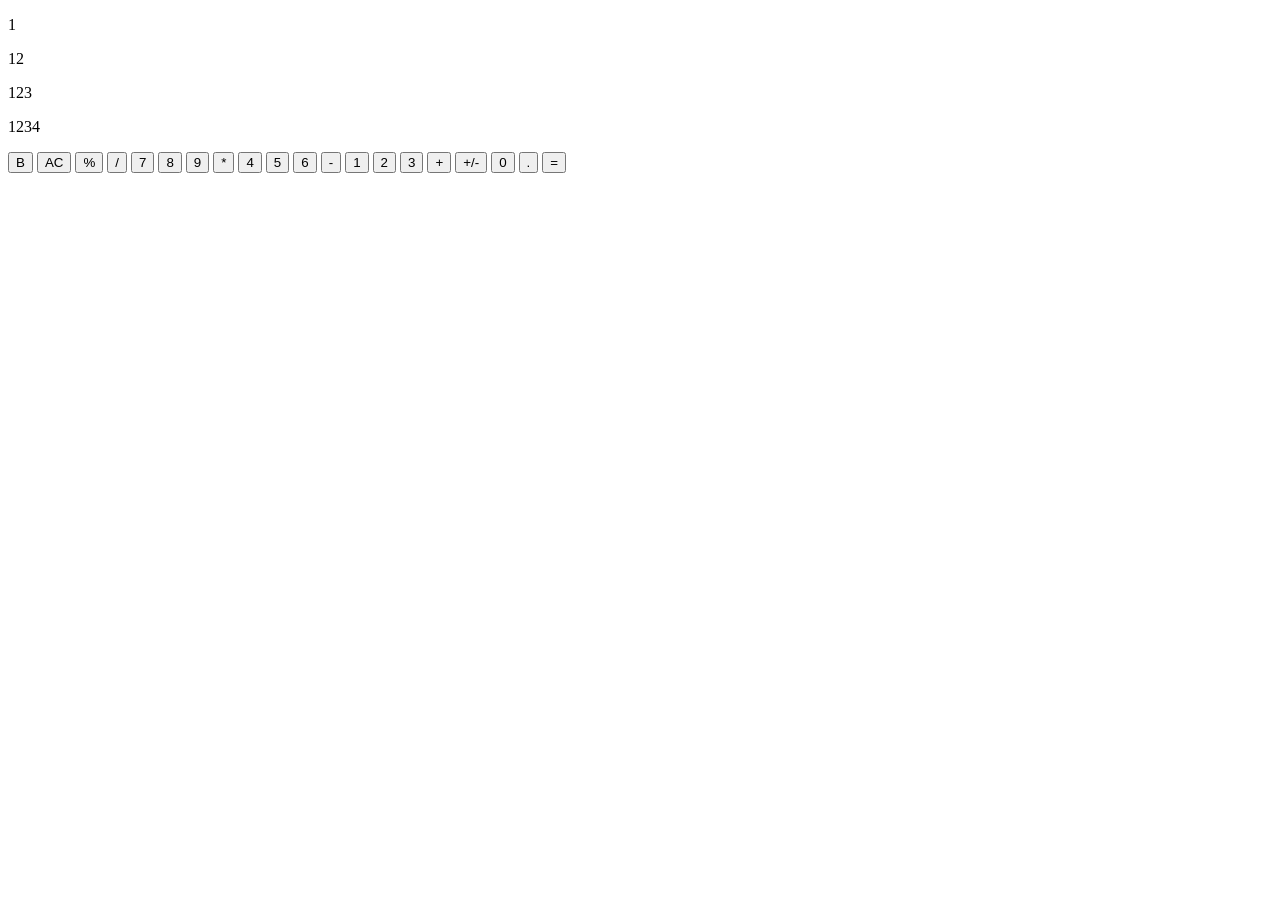
<file: calculator/index.html>
<!doctype html>
<html lang="en">
  <head>
    <meta charset="UTF-8" />
    <meta name="viewport" content="width=device-width, initial-scale=1.0" />
    <title>Document</title>
  </head>
  <body>
    <section class="wrapper">
      <div class="display">
        <p class="oldest">1</p>
        <p class="old">12</p>
        <p class="last">123</p>
        <p class="current">1234</p>
      </div>
      <div class="buttons">
        <button class="clear">B</button>
        <button class="delete">AC</button>
        <button class="percent">%</button>
        <button class="operator">/</button>
        <button class="number">7</button>
        <button class="number">8</button>
        <button class="number">9</button>
        <button class="operator">*</button>
        <button class="number">4</button>
        <button class="number">5</button>
        <button class="number">6</button>
        <button class="operator">-</button>
        <button class="number">1</button>
        <button class="number">2</button>
        <button class="number">3</button>
        <button class="operator">+</button>
        <button class="sign">+/-</button>
        <button class="number">0</button>
        <button class="dot">.</button>
        <button class="equal">=</button>
      </div>
    </section>
    <script src="script.js"></script>
  </body>
</html>
</file>
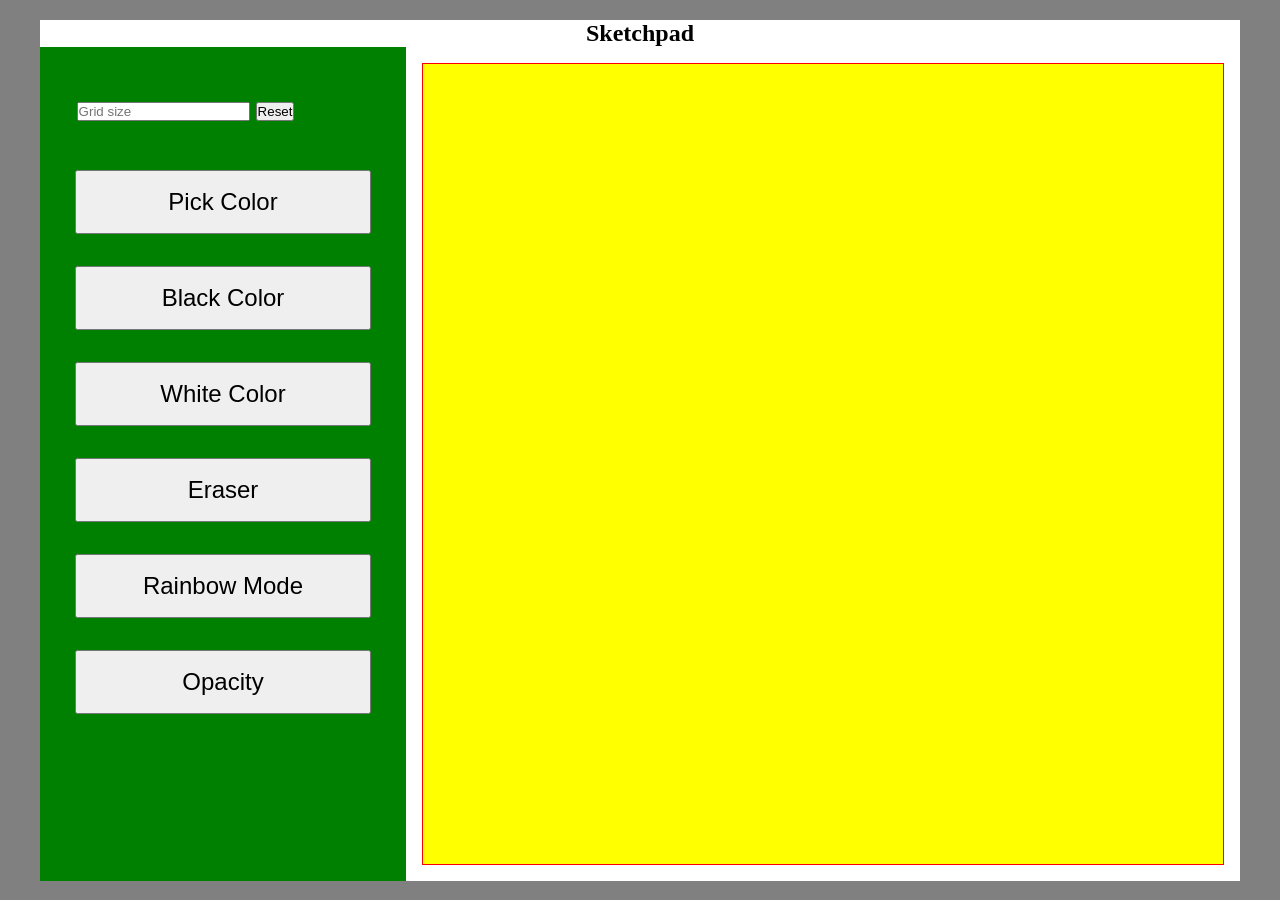
<file: etch-a-sketch/index.html>
<!doctype html>
<html lang="en">
  <head>
    <meta charset="UTF-8" />
    <meta name="viewport" content="width=device-width, initial-scale=1.0" />
    <link rel="stylesheet" href="style.css" />
    <title>Etch a sketch</title>
  </head>
  <body>
    <section>
      <h1>Sketchpad</h1>
      <div class="flex">
        <div class="wrapper">
          <menu>
            <div>
              <input type="text" class="gridSize" placeholder="Grid size" />
              <button class="resetBtn">Reset</button>
            </div>
            <button class="pickBtn">Pick Color</button>
            <button class="blackBtn">Black Color</button>
            <button class="whiteBtn">White Color</button>
            <button class="eraseBtn">Eraser</button>
            <button class="rainbowBtn">Rainbow Mode</button>
            <button class="opacityBtn">Opacity</button>
          </menu>
          <div class="sketch"></div>
        </div>
      </div>
    </section>
  </body>
  <script src="./script.js"></script>
</html>
</file>
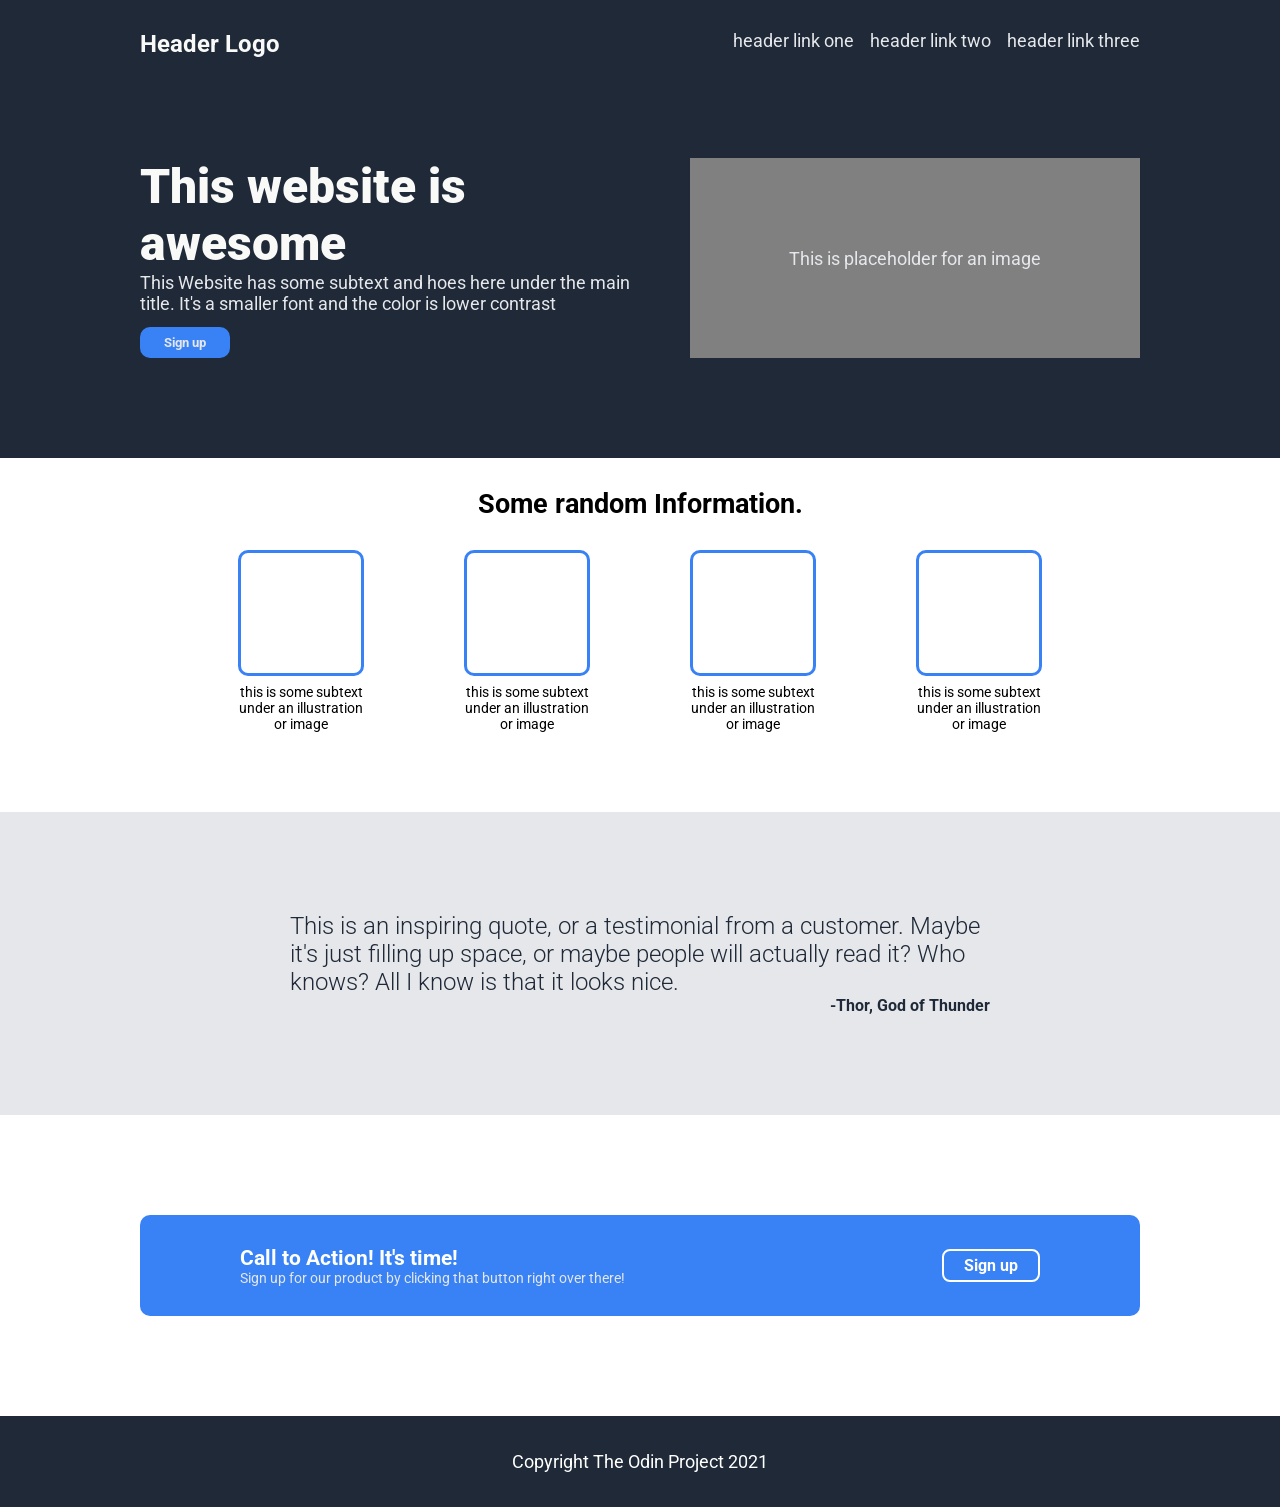
<file: landing-page/index.html>
<!DOCTYPE html>
<html lang="en">
<head>
    <meta charset="UTF-8">
    <meta name="viewport" content="width=device-width, initial-scale=1.0">
    <link rel="stylesheet" href="style.css">
    <link rel="preconnect" href="https://fonts.googleapis.com">
    <link rel="preconnect" href="https://fonts.gstatic.com" crossorigin>
    <link href="https://fonts.googleapis.com/css2?family=Roboto:ital,wght@0,100..900;1,100..900&display=swap" rel="stylesheet">
    <title>Document</title>
</head>
<body>
    <header>
        <div class="wrapper-header">
            <div class="wrapper-top">
                <p>Header Logo</p>
                <ul>
                    <li>header link one</li>
                    <li>header link two</li>
                    <li>header link three</li>
                </ul>
            </div>
            <div class="wrapper-text">
                <div class="text-left">
                    <h1>This website is awesome</h1>
                    <p>This Website has some subtext and hoes here under the main title. It's a smaller font and the color is lower contrast</p>
                    <button class="btn-sign">Sign up</button>
                </div>
                <!-- <img src="" alt="" class="img-hero"> -->
                 <div class="img">This is placeholder for an image</div>
            </div>    
        </div>
    </header>
    <div class="flex">
        <article class="top">
            <h2>Some random Information.</h2>
            <div class="wrap-cards">
                <div class="box">
                    <div class="box-img"></div>
                    <p>this is some subtext under an illustration or image</p>
                </div>
                <div class="box">
                    <div class="box-img"></div>
                    <p>this is some subtext under an illustration or image</p>
                </div>
                <div class="box">
                    <div class="box-img"></div>
                    <p>this is some subtext under an illustration or image</p>
                </div>
                <div class="box">
                    <div class="box-img"></div>
                    <p>this is some subtext under an illustration or image</p>
                </div>
        
            </div>
        </article>

    </div>

    <div class="flex quote">
    <article class="mid">
        <div class="wrapper">
            <p>This is an inspiring quote, or a testimonial from a customer. Maybe it's just filling up space, or maybe people will actually read it? Who knows? All I know is that it looks nice.</p>
            <p class="mid-author">-Thor, God of Thunder</p>
        </div>
    </article>
    </div>

    <div class="flex">
        <article class="bottom">
            <div class="call">
                
                    <div class="wrap-call">
                        <h3>Call to Action! It's time!</h3>
                        <p>Sign up for our product by clicking that button right over there!</p>
                    </div>
                <button class="btn-sign">Sign up</button>
            </div>
        </article>
    </div>
    <footer class="flex">
        Copyright The Odin Project 2021
    </footer>
    
    
</body>
</html>
</file>
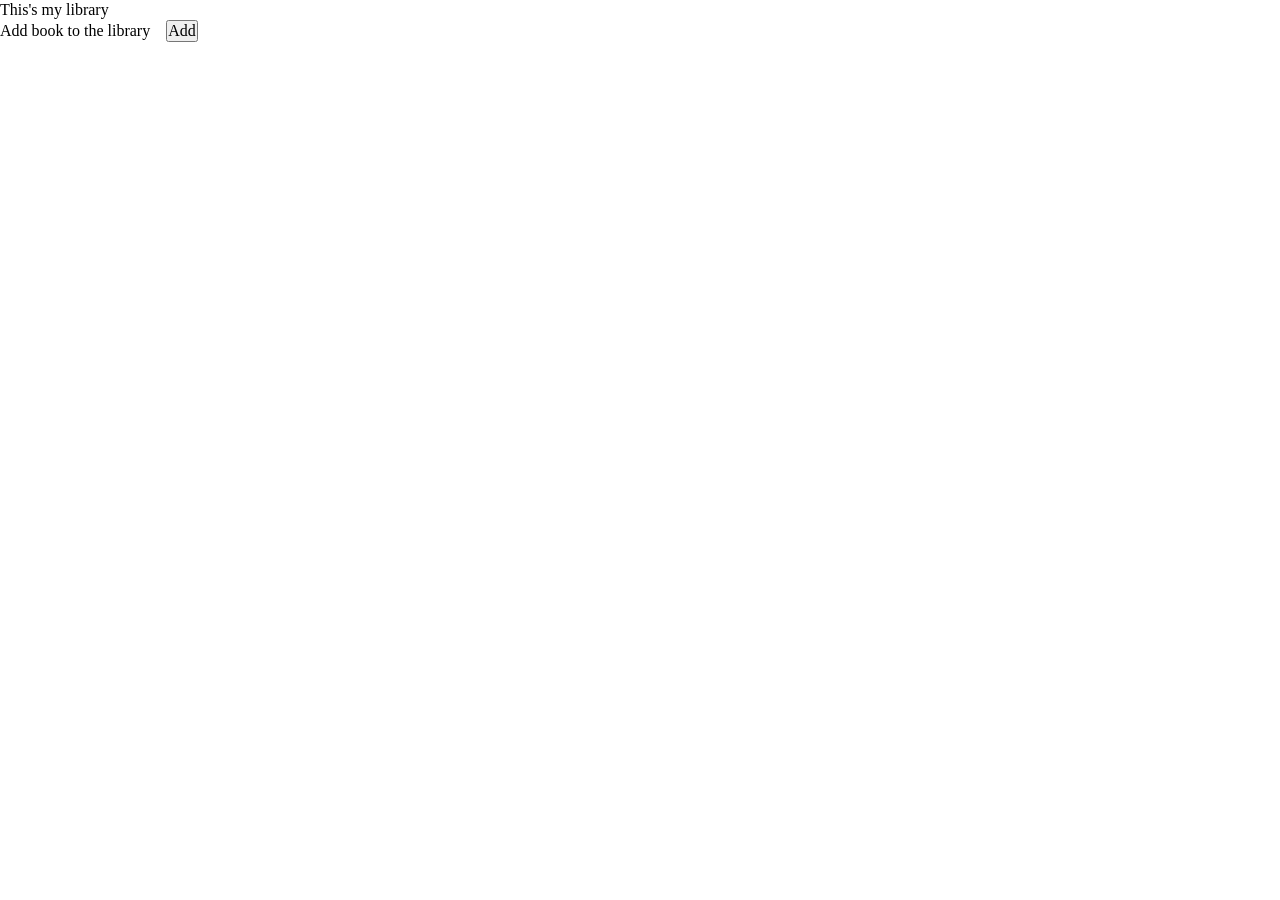
<file: myLibrary/index.html>
<!doctype html>
<html lang="en">
  <head>
    <meta charset="UTF-8" />
    <meta name="viewport" content="width=device-width, initial-scale=1.0" />
    <link rel="stylesheet" href="style.css" />
    <title>Document</title>
  </head>
  <body>
    <div class="wrapper">
      <h1>This's my library</h1>
      <div class="add_book">
        <p>Add book to the library</p>
        <button class="add">Add</button>
      </div>
      <div class="form visibility">
        <form action="" method="get">
          <div class="element">
            <p>Title</p>
            <input class="title" type="text" name="" id="" />
          </div>
          <div class="element">
            <p>Author</p>
            <input class="author" type="text" name="" id="" />
          </div>
          <div class="element">
            <p>Nr. of pages</p>
            <input class="pages" type="text" name="" id="" />
          </div>
          <div class="element">
            <p>Did you read id yet?</p>
            <input class="read" type="text" name="" id="" />
          </div>
          <button class="formBtn">Add book</button>
        </form>
      </div>
      <div class="container">
        <!-- <div class="card">Hello</div> -->
      </div>
    </div>
    <script src="./script.js"></script>
  </body>
</html>
</file>
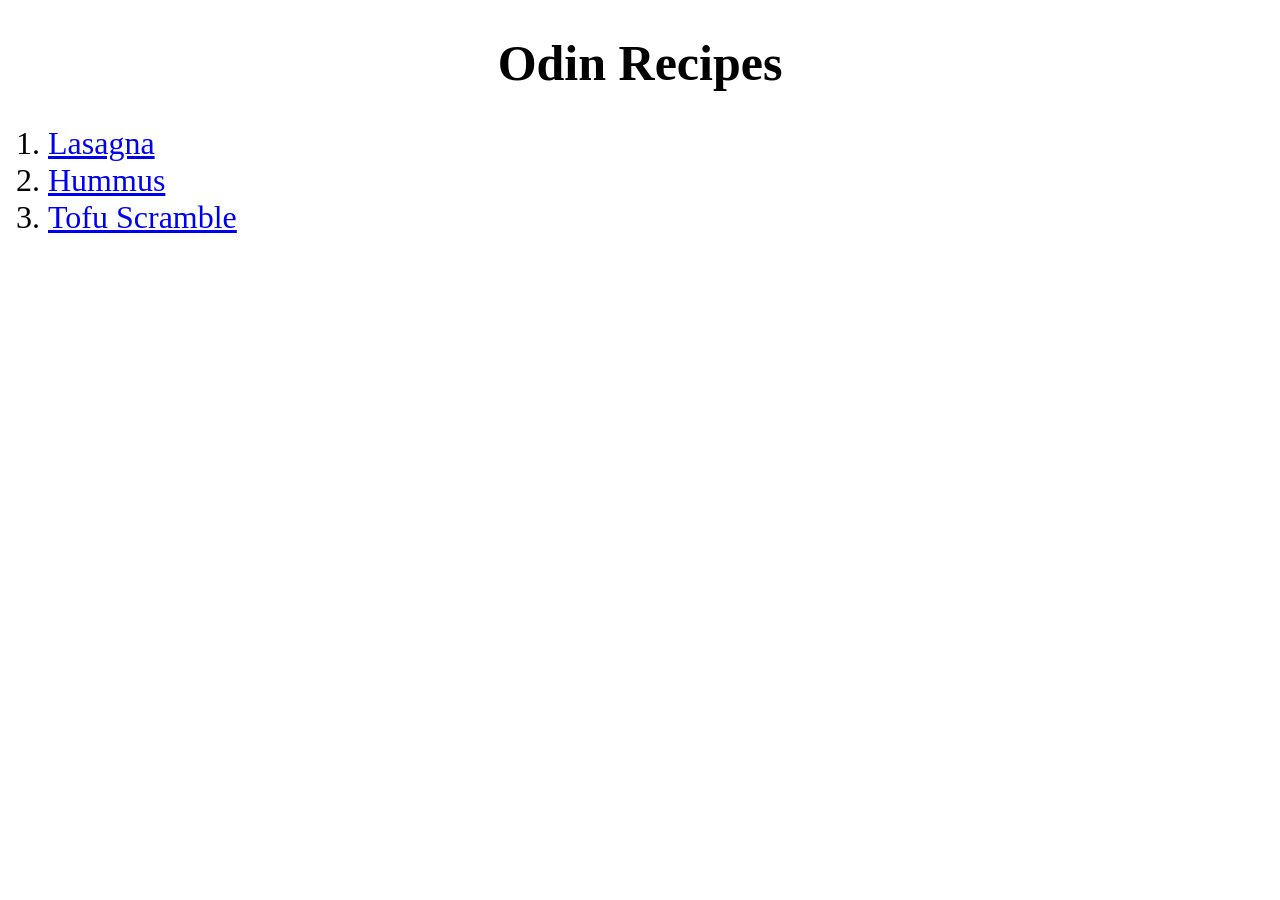
<file: odin-recipes/index.html>
<!DOCTYPE html>
<html lang="en">
<head>
    <meta charset="UTF-8">
    <meta name="viewport" content="width=device-width, initial-scale=1.0">
    <link rel="stylesheet" href="css/style.css">
    <title>Document</title>
</head>
<body>
    <h1 class="title">Odin Recipes</h1>
    <ol>
        <li><a href="recipes/lasagna.html">Lasagna</a></li>
        <li><a href="recipes/hummus.html">Hummus</a></li>
        <li><a href="recipes/tofu-scramble.html">Tofu Scramble</a></li>
    </ol>

</body>
</html
</file>
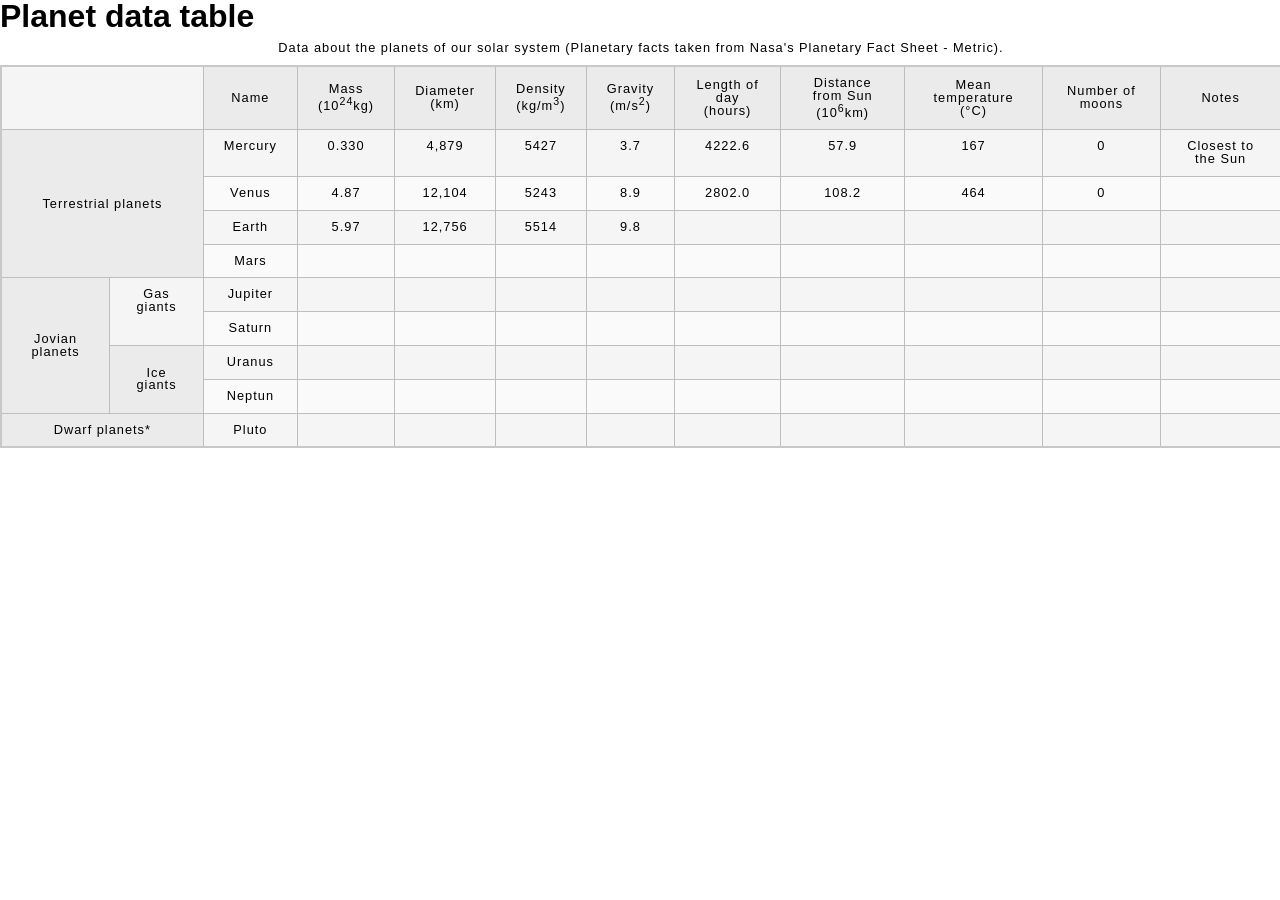
<file: planet-data-table/index.html>
<!doctype html>
<html lang="en-US">
  <head>
    <meta charset="utf-8" />
    <meta name="viewport" content="width=device-width" />
    <title>Planet data table</title>
    <link href="style.css" rel="stylesheet" />
  </head>
  <body>
    <h1>Planet data table</h1>
    <table>
      <caption>
        Data about the planets of our solar system (Planetary facts taken from
        <a href="http://nssdc.gsfc.nasa.gov/planetary/factsheet/"
          >Nasa's Planetary Fact Sheet - Metric</a
        >).
      </caption>
      <thead>
        <tr>
          <td colspan="2"></td>
          <th>Name</th>
          <th>Mass <br /><span>(10<sup>24</sup>kg)</span></th>
          <th>Diameter <br /><span>(km)</span></th>
          <th>Density <br /><span>(kg/m<sup>3</sup>)</span></th>
          <th>Gravity <br /><span>(m/s<sup>2</sup>)</span></th>
          <th>Length of day <br /><span>(hours)</span></th>
          <th>Distance from Sun <br /><span>(10<sup>6</sup>km)</span></th>
          <th>Mean temperature <br /><span>(°C)</span></th>
          <th>Number of moons</th>
          <th>Notes</th>
        </tr>
      </thead>
      <tbody>
        <tr>
          <th colspan="2" rowspan="4">Terrestrial planets</th>
          <td>Mercury</td>
          <td>0.330</td>
          <td>4,879</td>
          <td>5427</td>
          <td>3.7</td>
          <td>4222.6</td>
          <td>57.9</td>
          <td>167</td>
          <td>0</td>
          <td>Closest to the Sun</td>
        </tr>
        <tr>
          <td>Venus</td>
          <td>4.87</td>
          <td>12,104</td>
          <td>5243</td>
          <td>8.9</td>
          <td>2802.0</td>
          <td>108.2</td>
          <td>464</td>
          <td>0</td>
          <td></td>
        </tr>
        <tr>
          <td>Earth</td>
          <td>5.97</td>
          <td>12,756</td>
          <td>5514</td>
          <td>9.8</td>
          <td></td>
          <td></td>
          <td></td>
          <td></td>
          <td></td>
        </tr>
        <tr>
          <td>Mars</td>
          <td></td>
          <td></td>
          <td></td>
          <td></td>
          <td></td>
          <td></td>
          <td></td>
          <td></td>
          <td></td>
        </tr>
        <tr>
          <th rowspan="4">Jovian planets</th>
          <td rowspan="2">Gas giants</td>
          <td>Jupiter</td>
          <td></td>
          <td></td>
          <td></td>
          <td></td>
          <td></td>
          <td></td>
          <td></td>
          <td></td>
          <td></td>
        </tr>
        <tr>
          <td>Saturn</td>
          <td></td>
          <td></td>
          <td></td>
          <td></td>
          <td></td>
          <td></td>
          <td></td>
          <td></td>
          <td></td>
        </tr>
        <tr>
          <th rowspan="2">Ice giants</th>
          <td>Uranus</td>
          <td></td>
          <td></td>
          <td></td>
          <td></td>
          <td></td>
          <td></td>
          <td></td>
          <td></td>
          <td></td>
        </tr>
        <tr>
          <td>Neptun</td>
          <td></td>
          <td></td>
          <td></td>
          <td></td>
          <td></td>
          <td></td>
          <td></td>
          <td></td>
          <td></td>
        </tr>
        <tr>
          <th colspan="2">Dwarf planets*</th>
          <td>Pluto</td>
          <td></td>
          <td></td>
          <td></td>
          <td></td>
          <td></td>
          <td></td>
          <td></td>
          <td></td>
          <td></td>
        </tr>
      </tbody>
    </table>
  </body>
</html>
</file>
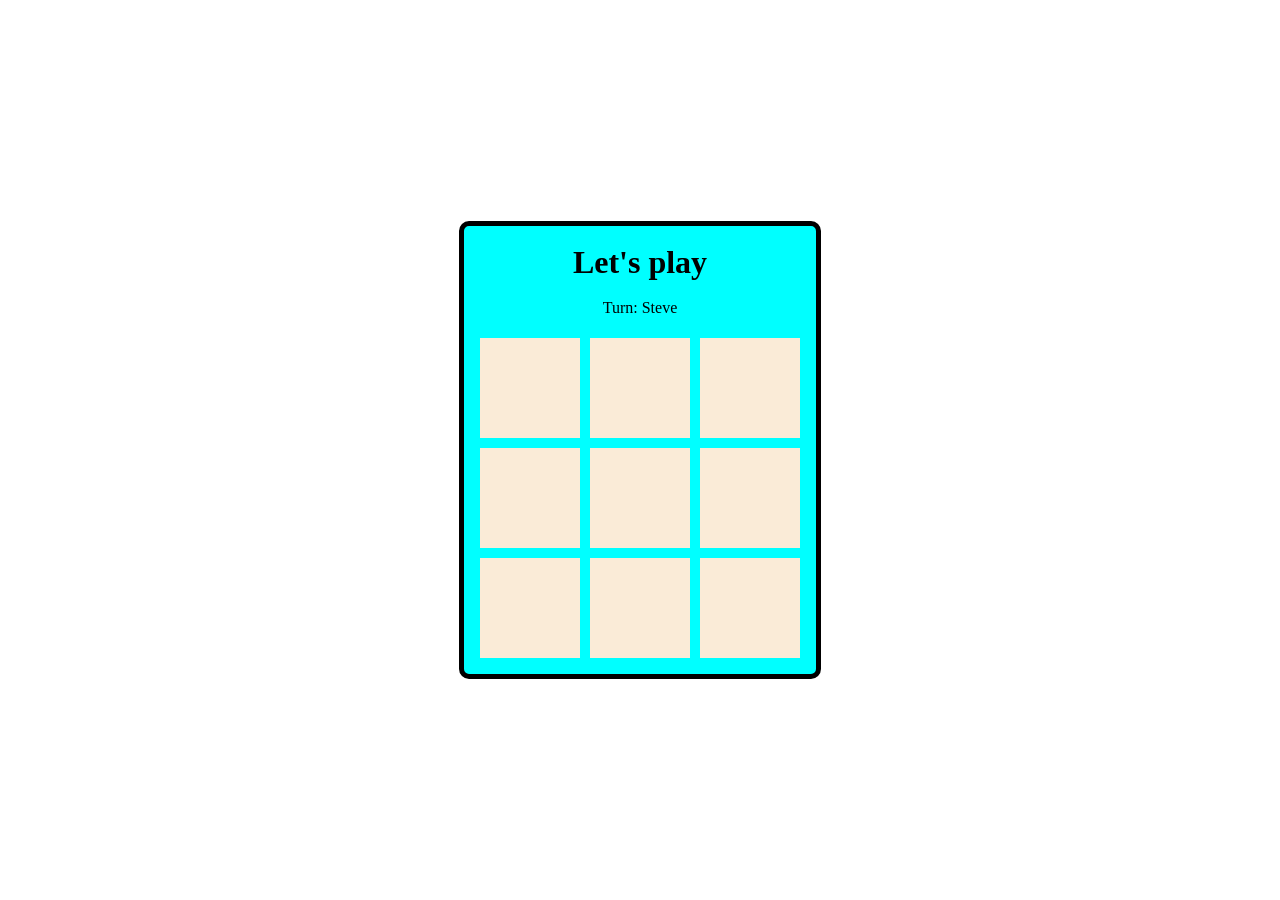
<file: tick-tac-toe/index.html>
<!doctype html>
<html lang="en">
  <head>
    <meta charset="UTF-8" />
    <meta name="viewport" content="width=device-width, initial-scale=1.0" />
    <link rel="stylesheet" href="style.css" />
    <title>Document</title>
  </head>
  <body>
    <div class="wrap">
      <h1 class="title">Let's play</h1>
      <p>Turn: <span class="player">Steve</span></p>
      <p class="status visibility">Board</p>
      <div class="cell_wrap">
        <div class="cell"></div>
        <div class="cell"></div>
        <div class="cell"></div>
        <div class="cell"></div>
        <div class="cell"></div>
        <div class="cell"></div>
        <div class="cell"></div>
        <div class="cell"></div>
        <div class="cell"></div>
      </div>
    </div>
    <script src="./script.js"></script>
  </body>
</html>
</file>
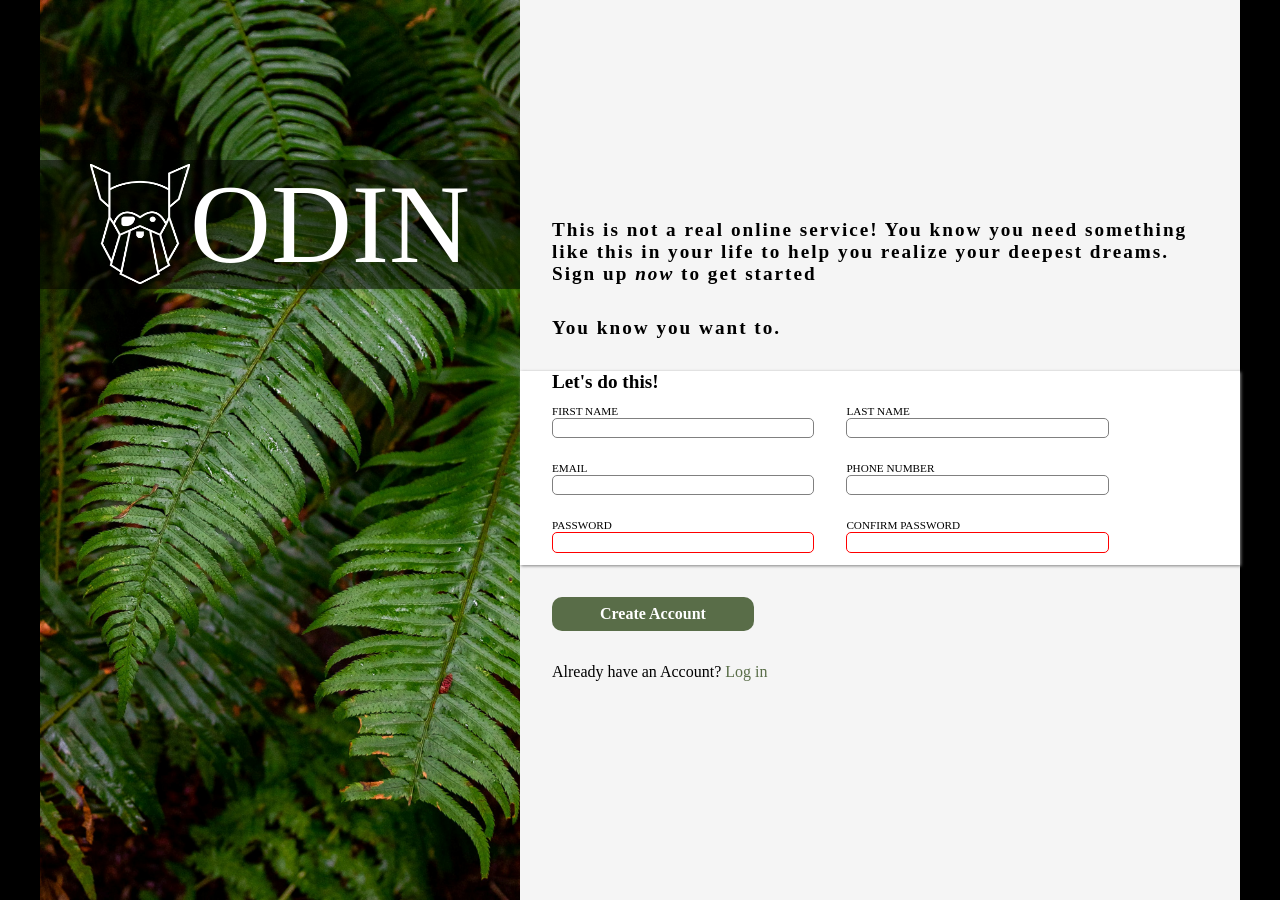
<file: valid-form/index.html>
<!doctype html>
<html lang="en">
  <head>
    <meta charset="UTF-8" />
    <meta name="viewport" content="width=device-width, initial-scale=1.0" />
    <link rel="stylesheet" href="style.css" />
    <title>Odin Form</title>
  </head>
  <body>
    <div class="wrapper">
      <section class="left">
        <div class="wrap">
          <img
            src="./odin-lined.png"
            alt="Odin Project logo, white outline of a viking mask"
          />
          <p>ODIN</p>
        </div>
      </section>
      <section class="right">
        <section>
          <div class="top">
            <h1 class="title">
              This is not a real online service! You know you need something
              like this in your life to help you realize your deepest dreams.
              Sign up
              <em>now</em> to get started
            </h1>
            <p class="title">You know you want to.</p>
          </div>
          <div class="form_wrap">
            <form action="" method="post">
              <h2>Let's do this!</h2>
              <div class="form">
                <p>
                  <label for="first_name">FIRST NAME </label
                  ><input type="text" name="first_name" id="first_name" />
                </p>
                <p>
                  <label for="last_name">LAST NAME</label
                  ><input type="text" name="last_name" id="last_name" />
                </p>
                <p>
                  <label for="email">EMAIL</label>
                  <input type="email" name="" id="email" />
                </p>
                <p>
                  <label for="phone_number">PHONE NUMBER</label>
                  <input type="text" name="phone_number" id="phone_number" />
                </p>
                <p>
                  <label for="password">PASSWORD</label>
                  <input
                    required
                    type="password"
                    name="password"
                    id="password"
                  />
                </p>
                <p>
                  <label for="password_confirm">CONFIRM PASSWORD</label
                  ><input
                    required
                    type="password"
                    name="password_confirm"
                    id="password_confirm"
                  />
                </p>
              </div>
            </form>
          </div>

          <div class="foot">
            <button type="submit">Create Account</button>
            <p>Already have an Account?<span class="log"> Log in</span></p>
          </div>
        </section>
      </section>
    </div>
  </body>
</html>
</file>
<file: etch-a-sketch/style.css>
* {
  box-sizing: border-box;
  padding: 0;
  margin: 0;
}
body {
  min-height: 100dvh;
}
*,
*::before,
*::after {
  box-sizing: inherit;
}

ul,
ol,
a {
  list-style: none;
  text-decoration: none;
  color: inherit;
}

body {
  background-color: gray;
  display: flex;
  justify-content: center;
  align-items: center;
}
section {
  background-color: white;
  width: min(1200px, 100%);
}
h1 {
  text-align: center;
}
.wrapper {
  display: flex;
}
menu {
  background-color: green;
  flex-grow: 1;
  display: flex;
  flex-direction: column;
  align-items: center;
}
menu > * {
  max-width: 80%;
  width: 100%;
  margin-top: 2rem;
  padding: 1rem 0;
  font-size: 1.5rem;
}

.sketch {
  width: 800px;
  height: 800px;
  margin: 1rem;
  border: 1px solid red;
  display: flex;
  flex-wrap: wrap;
  align-content: flex-start;
  --tiles: 5;
}
.box {
  width: calc(100% / var(--tiles));
  height: calc(100% / var(--tiles));
  background-color: yellow;
  flex: 0 0 auto;
}
</file>
<file: landing-page/style.css>
*{
  box-sizing: border-box;
  padding: 0;
  margin: 0;
  font-family: "Roboto", sans-serif;
  /* border: 2px solid red; */
}

*,
*::before,
*::after {
  box-sizing: inherit;
}

ul, ol,a {
  list-style: none;
  text-decoration: none;
  color: inherit;
}
body {
    display: flex;
    flex-direction: column;
    height: 100vh;
}
header, .flex {
    font-size: 18px;
    display:flex;
    justify-content: center;
}
header{
    background-color: #1f2937;
    color: #E5E7EB;
    padding-bottom: 100px;
}
.wrapper-header, .top,   .footer {
    width: 1000px;
}
.wrapper-top {
    display: flex;
    justify-content: space-between;
    margin-top: 30px;
    margin-bottom: 100px;

    p {
        font-size: 24px;
        font-weight: bold;
        color: #F9FAF8;
     }
    ul {
        display: flex;
        gap: 1rem;
    }
}

.wrapper-text{
    display: flex;
    gap: 2rem;
    .img {
        flex: none;
        width: 450px;
        height: 200px;
        background-color: gray;
        display: flex;
        align-items: center;
        justify-content: center;

    }
    .btn-sign{
        background-color: #3882f6;
        color: inherit;
        font-weight: bold;
        border: none;
        padding: 8px 24px;
        border-radius: 10px;
        margin-top: 13px;

    }
}

h1 {
    font-size: 48px;
    font-weight: 900;
    color: #F9FAF8;
    
}
.top {
    text-align: center;
    margin-bottom: 80px;

    h2 {
        margin-top: 30px;
        margin-bottom: 30px;
    }
    .wrap-cards{
        display: flex;
        justify-content: space-evenly;
            font-size: 14px;


        .box {
            display: flex;
            flex-direction: column;
            align-items: center;
            width: 130px;
        }
        .box-img{
            height: 120px;
            width: 120px;
            border: 3px solid #3882f6;
            border-radius: 10px;
            margin-bottom: 0.5rem;
        }
    }
}

.quote {
    background-color: #E5E7EB;
}

.mid {
    width: 700px;
    padding: 100px 0;
    font-size: 24px;
    color: #1F2937;
    font-weight: 300;
    .mid-author{
        font-weight: bold;
        font-size: 16px;
        text-align: right;
    }
}
.bottom {
    padding: 100px 0;
    color: white;
    width: 1000px;
    p {
        font-size: 14px;
        color:#E5E7EB;
    }
    
    .call{
        display: flex;
        align-items: center;
        justify-content: space-between;
        gap: 2rem;
        padding: 30px 100px;
        background-color: #3882f6;
        border-radius: 10px;


    }
    .btn-sign{
        color: white;
        background-color: #3882f6;
        border: 2px solid white;
        border-radius: 8px;
        padding: 5px 20px;
        font-weight: bold;
        font-size: 16px;
    }
}

footer {
    background-color: #1f2937;
    color: white;
    padding: 35px 0;
}
</file>
<file: odin-recipes/css/style.css>
html {
    box-sizing: border-box;
}
.title {
    text-align: center;
    font-size: 50px;
}

li {
    font-size: 32px;
}
</file>
<file: planet-data-table/style.css>
/* CSS reset */
* {
  box-sizing: border-box;
  padding: 0;
  margin: 0;
}

*,
*::before,
*::after {
  box-sizing: inherit;
}
body {
  line-height: 1;
}

ul,
ol,
a {
  list-style: none;
  text-decoration: none;
  color: inherit;
}

table,
caption,
tbody,
tfoot,
thead,
tr,
th,
td {
  margin: 0;
  padding: 0;
  border: 0;
  font-size: 100%;
  font: inherit;
  vertical-align: baseline;
}
table {
  border-collapse: collapse;
  border-spacing: 0;
  width: 100%;
}

th,
td {
  padding: 0.25rem;
  text-align: left;
  border: 1px solid #ccc;
}
html {
  font-family: sans-serif;
}

table {
  border-collapse: collapse;
  border: 2px solid rgb(200 200 200);
  letter-spacing: 1px;
  font-size: 0.8rem;
}

td,
th {
  border: 1px solid rgb(190 190 190);
  padding: 10px 20px;
}

th {
  background-color: rgb(235 235 235);
}

td {
  text-align: center;
}

tr:nth-child(even) td {
  background-color: rgb(250 250 250);
}

tr:nth-child(odd) td {
  background-color: rgb(245 245 245);
}

caption {
  padding: 10px;
}

.column-border {
  border: 2px solid black;
}

/* My styling */

th {
  text-align: center;
  vertical-align: middle;
}
table {
  vertical-align: center;
  text-align: center;
}
</file>
<file: myLibrary/style.css>
@import "modern-normalize.css";

/* Remove default margins & paddings */
*:not(dialog) {
  margin: 0;
  padding: 0;
  box-sizing: border-box;
}

/* Basic typography improvements */
body {
  line-height: 1.25;
  -webkit-font-smoothing: antialiased;
}

/* Optional: experimental size interpolation */
@media (prefers-reduced-motion: no-preference) {
  html {
    interpolate-size: allow-keywords;
  }
}

/* Navigation resets */
nav ul {
  list-style: none;
  padding: 0;
  margin: 0;
}
nav ul li a {
  text-decoration: none;
  color: inherit;
}

/* Headings & paragraphs */
h1,
h2,
h3,
h4,
h5,
h6 {
  overflow-wrap: break-word;
  font-size: inherit;
  font-weight: inherit;
}
p {
  overflow-wrap: break-word;
}

/* Table basics */
table {
  border-collapse: collapse;
  border-spacing: 0;
  width: 100%;
}
th,
td {
  padding: 0.25rem;
  text-align: left;
  border: 1px solid #ccc;
}

/* Media elements */
img,
picture,
video,
canvas,
svg {
  display: block;
  max-width: 100%;
}

/* Optional stacking context for app roots */
#root,
#__next {
  isolation: isolate;
}

.card {
  background-color: lightblue;
  font-size: 1.5rem;
  font-weight: bold;
  width: 300px;
  height: 200px;
  padding: 2rem;
  margin-bottom: 1rem;
}

.add_book {
  display: flex;
  gap: 1rem;
  align-items: center;
}
form {
  display: grid;
  grid-template-columns: 200px 200px;
  gap: 1rem;
  button {
    justify-self: start;
    align-self: center;
  }
  padding-bottom: 2rem;
}
.visibility {
  visibility: hidden;
}
.container {
  display: grid;
  grid-template-columns: repeat(3, max-content);
  gap: 1rem;
}
</file>
<file: tick-tac-toe/style.css>
@import "modern-normalize.css";

/* Remove default margins & paddings */
*:not(dialog) {
  margin: 0;
  padding: 0;
  box-sizing: border-box;
}

/* Basic typography improvements */
body {
  line-height: 1.25;
  -webkit-font-smoothing: antialiased;
}

/* Optional: experimental size interpolation */
@media (prefers-reduced-motion: no-preference) {
  html {
    interpolate-size: allow-keywords;
  }
}

/* Navigation resets */
nav ul {
  list-style: none;
  padding: 0;
  margin: 0;
}
nav ul li a {
  text-decoration: none;
  color: inherit;
}

/* Headings & paragraphs */
h1,
h2,
h3,
h4,
h5,
h6 {
  overflow-wrap: break-word;
  font-size: inherit;
  font-weight: inherit;
}
p {
  overflow-wrap: break-word;
}

/* Table basics */
table {
  border-collapse: collapse;
  border-spacing: 0;
  width: 100%;
}
th,
td {
  padding: 0.25rem;
  text-align: left;
  border: 1px solid #ccc;
}

/* Media elements */
img,
picture,
video,
canvas,
svg {
  display: block;
  max-width: 100%;
}

/* Optional stacking context for app roots */
#root,
#__next {
  isolation: isolate;
}

body {
  display: flex;
  align-items: center;
  justify-content: center;
  height: 100vh;
}
.wrap {
  background-color: aqua;
  padding: 1rem;
  border: 5px solid black;
  border-radius: 10px;
  text-align: center;
  .visibility {
    visibility: hidden;
  }

  .title {
    font-size: 2rem;
    font-weight: bold;
    padding-bottom: 1rem;
  }
  .player {
    padding-bottom: 0.5rem;
  }
  .cell_wrap {
    display: grid;
    grid-template-columns: repeat(3, 100px);
    gap: 10px;
    .cell {
      background-color: antiquewhite;
      height: 100px;
      aspect-ratio: 1;
      svg {
        display: block;
        width: 100px;
        height: 100px;
      }
    }
  }
}
</file>
<file: valid-form/style.css>
@import "modern-normalize.css";

/* Remove default margins & paddings */
*:not(dialog) {
  margin: 0;
  padding: 0;
}

/* Basic typography improvements */
body {
  -webkit-font-smoothing: antialiased;
}

/* Optional: experimental size interpolation */
@media (prefers-reduced-motion: no-preference) {
  html {
    interpolate-size: allow-keywords;
  }
}

/* Navigation resets */
nav ul {
  list-style: none;
  padding: 0;
  margin: 0;
}
nav ul li a {
  text-decoration: none;
  color: inherit;
}
input {
  outline: none;
}

/* Headings & paragraphs */
h1,
h2,
h3,
h4,
h5,
h6 {
  overflow-wrap: break-word;
  font-size: inherit;
  font-weight: inherit;
}
p {
  overflow-wrap: break-word;
}

/* Table basics */
table {
  border-collapse: collapse;
  border-spacing: 0;
  width: 100%;
}
th,
td {
  padding: 0.25rem;
  text-align: left;
  border: 1px solid #ccc;
}

/* Media elements */
img,
picture,
video,
canvas,
svg {
  display: block;
  max-width: 100%;
}

/* Optional stacking context for app roots */
#root,
#__next {
  isolation: isolate;
}

body {
  background-color: black;
  display: flex;
  justify-content: center;
}

.wrapper {
  background-color: white;
  height: 100vh;
  width: 1200px;
  display: flex;
}
.left {
  min-width: 40%;
  background-image: url(./halie-west-25xggax4bSA-unsplash.jpg);
  background-size: cover;
  background-repeat: no-repeat;
  background-position: center;
  display: flex;
}
.wrap {
  width: 100%;
  height: fit-content;
  margin-top: 10rem;
  color: white;
  font-size: 7rem;
  background-color: rgba(0, 0, 0, 0.5);
  display: flex;
  align-items: center;
  justify-content: center;
  img {
    height: 120px;
    width: 100px;
  }
}
.right {
  display: flex;
  align-items: center;
  background-color: whitesmoke;
  .title {
    font-size: 1.2rem;
    font-weight: bold;
    margin-bottom: 2rem;
    letter-spacing: 2px;
  }
  .form_wrap,
  .top,
  .foot {
    padding: 0 2rem;
  }
  .form_wrap {
    background-color: white;
    box-shadow: 1px 1px 3px gray;
    h2 {
      font-size: 1.2rem;
      font-weight: bold;
    }
    .form {
      p {
        display: flex;
        flex-direction: column;
        min-width: 40%;
        padding: 0.75rem 2rem 0.75rem 0;
        label {
          font-size: 0.7rem;
        }
      }
      display: flex;
      flex-wrap: wrap;
      input {
        border-radius: 5px;
        border: 1px solid gray;
      }
      input:focus {
        box-shadow: 2px 2px 4px gray;
        border: 1px solid blue;
      }
      input[type="password"]:invalid {
        border: 1px solid red;
      }
    }
  }
  .foot {
    button {
      background-color: #596d48;
      border: none;
      border-radius: 10px;
      padding: 0.5rem 3rem;
      margin: 2rem 0;
      color: white;
      font-weight: bold;
    }
    span {
      color: #596d48;
    }
  }
}
</file>
